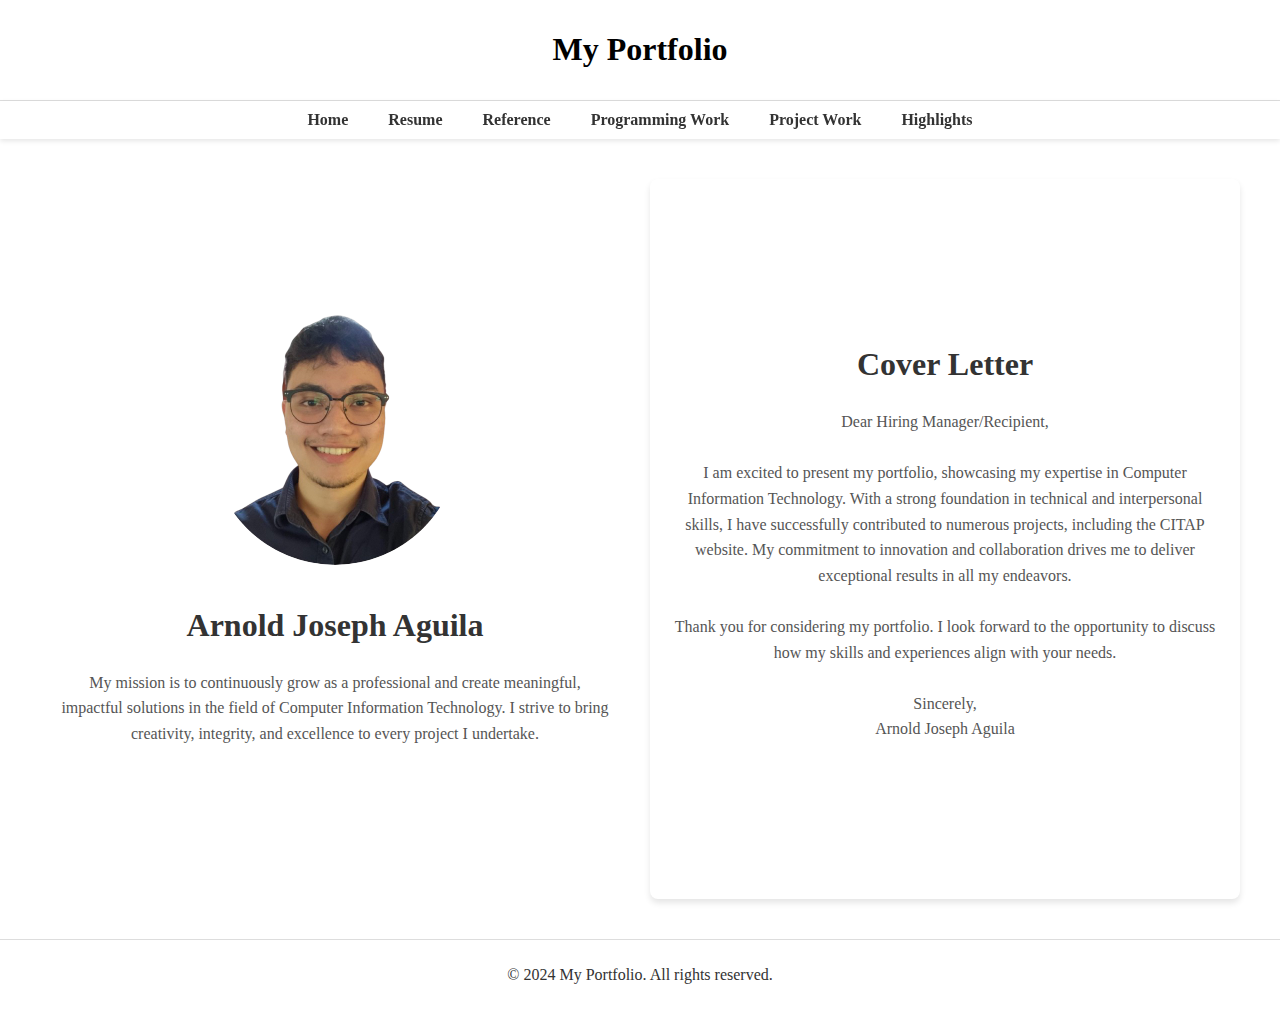
<file: index.html>
<!DOCTYPE html>
<html lang="en">
<head>
    <meta charset="UTF-8">
    <meta name="viewport" content="width=device-width, initial-scale=1.0">
    <title>Portfolio - Home</title>
    <link rel="stylesheet" href="shared.css">
    <link rel="stylesheet" href="styles-index.css">
</head>
<body>
    <header>
        <h1>My Portfolio</h1>
    </header>
    <nav>
        <ul>
            <li><a href="index.html">Home</a></li>
            <li><a href="resume.html">Resume</a></li>
            <li><a href="reference.html">Reference</a></li>
            <li><a href="programming.html">Programming Work</a></li>
            <li><a href="projects.html">Project Work</a></li>
            <li><a href="highlights.html">Highlights</a></li>
        </ul>
    </nav>
    <main>
        <div class="index-container">
            <!-- Left Side: Icon, Name, Personal Mission Statement -->
            <div class="left">
                <img src="./images/pic.png" alt="Profile Icon" class="profile-icon">
                <h2>Arnold Joseph Aguila</h2>
                <p class="mission-statement">
                    My mission is to continuously grow as a professional and create meaningful, impactful solutions in the field of Computer Information Technology. I strive to bring creativity, integrity, and excellence to every project I undertake.
                </p>
            </div>
            <!-- Right Side: Cover Letter -->
            <div class="right">
                <h2>Cover Letter</h2>
                <p>
                    Dear Hiring Manager/Recipient,<br><br>
                    I am excited to present my portfolio, showcasing my expertise in Computer Information Technology. With a strong foundation in technical and interpersonal skills, I have successfully contributed to numerous projects, including the CITAP website. My commitment to innovation and collaboration drives me to deliver exceptional results in all my endeavors.<br><br>
                    Thank you for considering my portfolio. I look forward to the opportunity to discuss how my skills and experiences align with your needs.<br><br>
                    Sincerely,<br>
                    Arnold Joseph Aguila
                </p>
            </div>
        </div>
    </main>
    <footer>
        <p>&copy; 2024 My Portfolio. All rights reserved.</p>
    </footer>
</body>
</html>
</file>
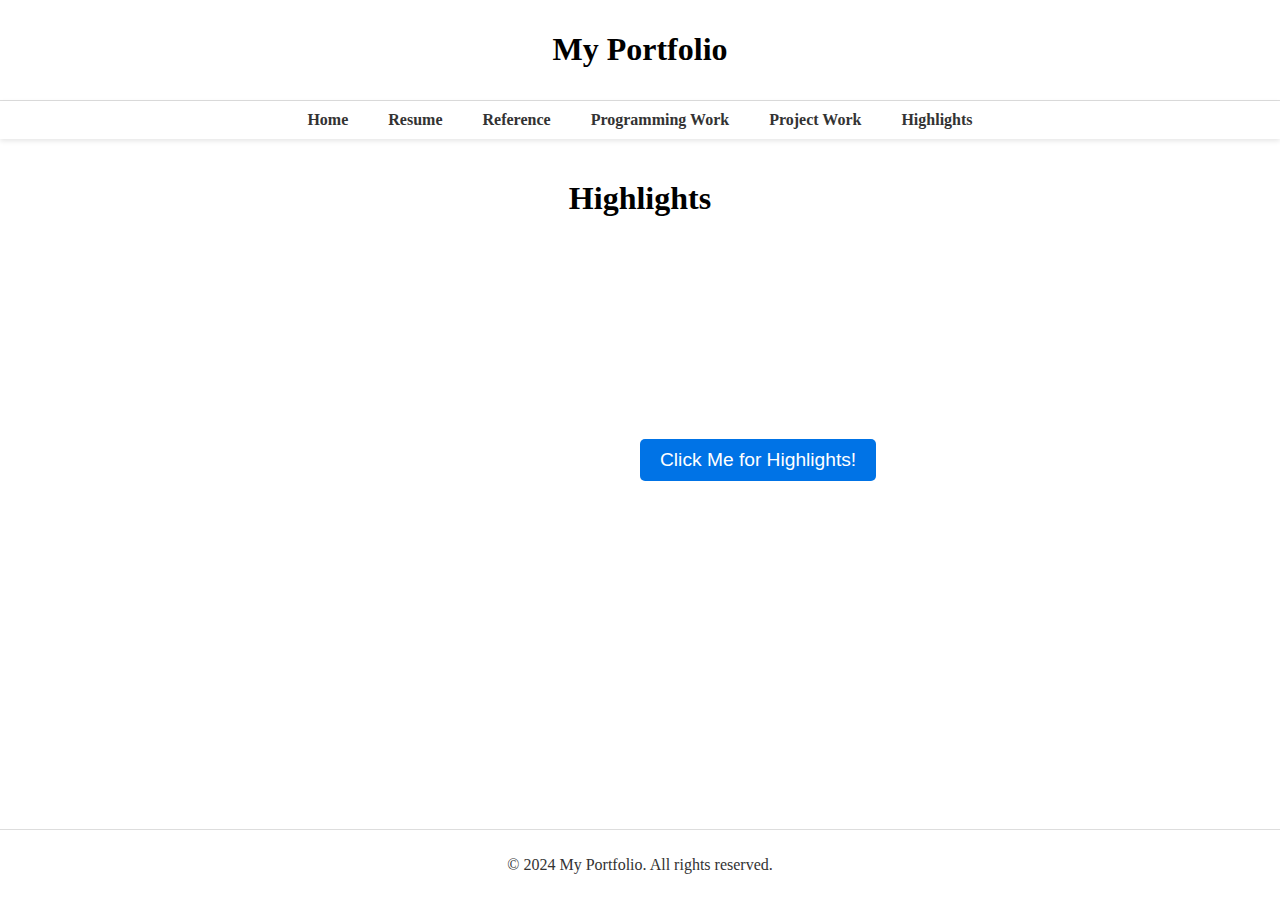
<file: highlights.html>
<!DOCTYPE html>
<html lang="en">
<head>
    <meta charset="UTF-8">
    <meta name="viewport" content="width=device-width, initial-scale=1.0">
    <title>Portfolio - Highlights</title>
    <!-- Link to Shared CSS -->
    <link rel="stylesheet" href="shared.css">
    <!-- Link to Highlights-Specific CSS -->
    <link rel="stylesheet" href="styles-highlights.css">
</head>
<body>
    <header>
        <h1>My Portfolio</h1>
    </header>
    <nav>
        <ul>
            <li><a href="index.html">Home</a></li>
            <li><a href="resume.html">Resume</a></li>
            <li><a href="reference.html">Reference</a></li>
            <li><a href="programming.html">Programming Work</a></li>
            <li><a href="projects.html">Project Work</a></li>
            <li><a href="highlights.html">Highlights</a></li>
        </ul>
    </nav>
    <main>
        <h1>Highlights</h1>
        <div class="interactive-area">
            <a href="https://ajba29.github.io/personal-website/">
                <button id="movingButton">Click Me for Highlights!</button>
            </a>
        </div>
    </main>
    <footer>
        <p>&copy; 2024 My Portfolio. All rights reserved.</p>
    </footer>
    <script src="moving-button.js"></script>
</body>
</html>
</file>
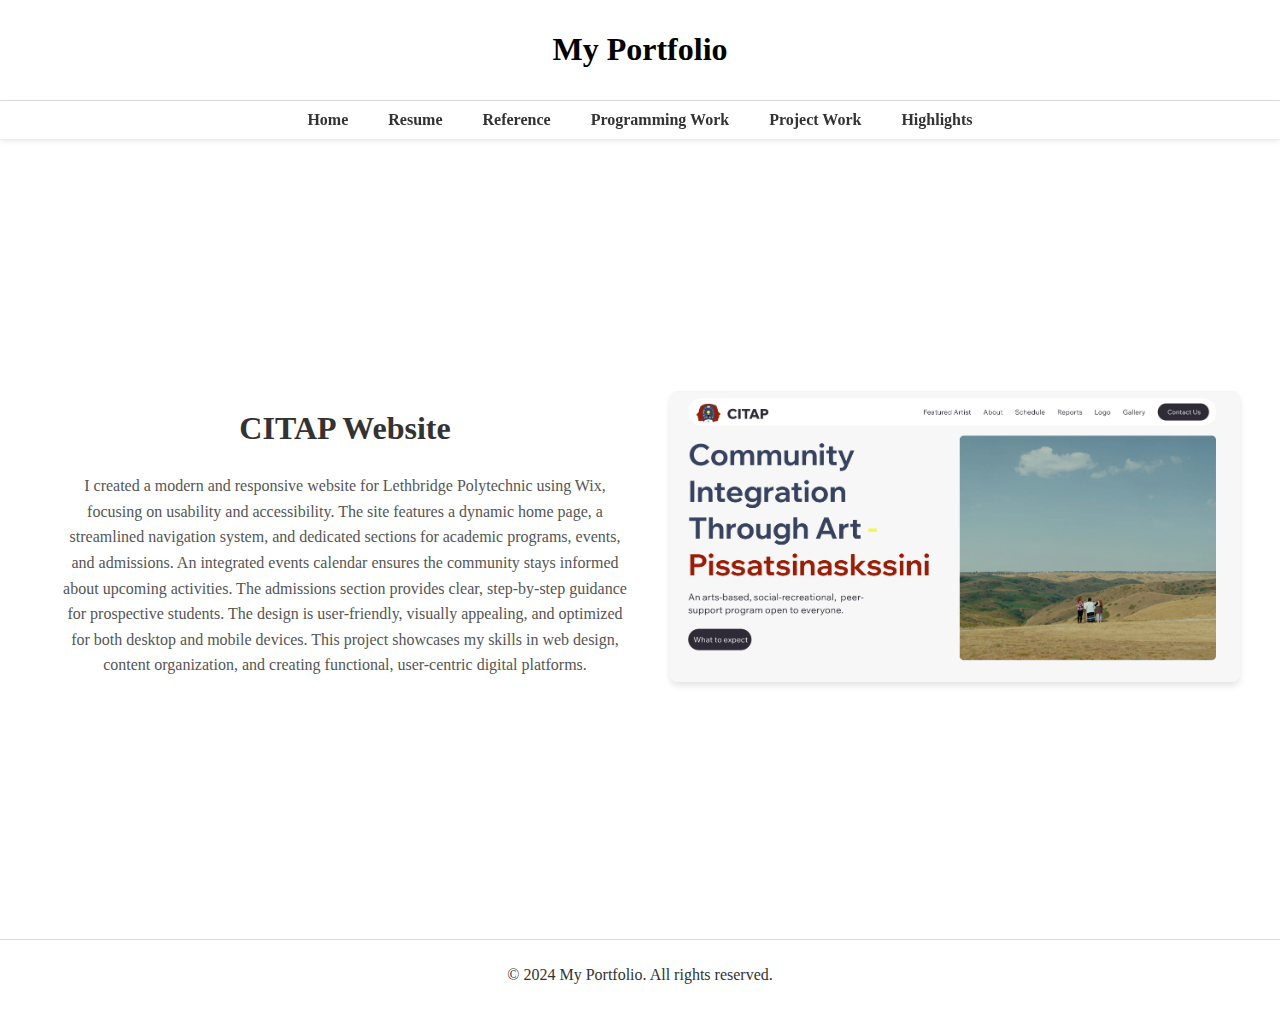
<file: projects.html>
<!DOCTYPE html>
<html lang="en">
<head>
    <meta charset="UTF-8">
    <meta name="viewport" content="width=device-width, initial-scale=1.0">
    <title>Portfolio - Project Work</title>
    <link rel="stylesheet" href="shared.css">
    <link rel="stylesheet" href="styles-projects.css">
</head>
<body>
    <header>
        <h1>My Portfolio</h1>
    </header>
    <nav>
        <ul>
            <li><a href="index.html">Home</a></li>
            <li><a href="resume.html">Resume</a></li>
            <li><a href="reference.html">Reference</a></li>
            <li><a href="programming.html">Programming Work</a></li>
            <li><a href="projects.html">Project Work</a></li>
            <li><a href="highlights.html">Highlights</a></li>
        </ul>
    </nav>
    <main>
        <div class="project-container">
            <!-- Left Section: Title and Description -->
            <div class="left">
                <h2>CITAP Website</h2>
                <p>
                    I created a modern and responsive website for Lethbridge Polytechnic using Wix, focusing on usability and accessibility. 
                    The site features a dynamic home page, a streamlined navigation system, and dedicated sections for academic programs, events, and admissions. 
                    An integrated events calendar ensures the community stays informed about upcoming activities. 
                    The admissions section provides clear, step-by-step guidance for prospective students. 
                    The design is user-friendly, visually appealing, and optimized for both desktop and mobile devices. 
                    This project showcases my skills in web design, content organization, and creating functional, user-centric digital platforms.
                </p>
            </div>
            <!-- Right Section: Image -->
            <div class="right">
                <a href="https://www.citapprogram.com">
                    <img src="./images/citap.png" alt="Project Work">
                </a>
            </div>
        </div>
    </main>
    <footer>
        <p>&copy; 2024 My Portfolio. All rights reserved.</p>
    </footer>
</body>
</html>
</file>
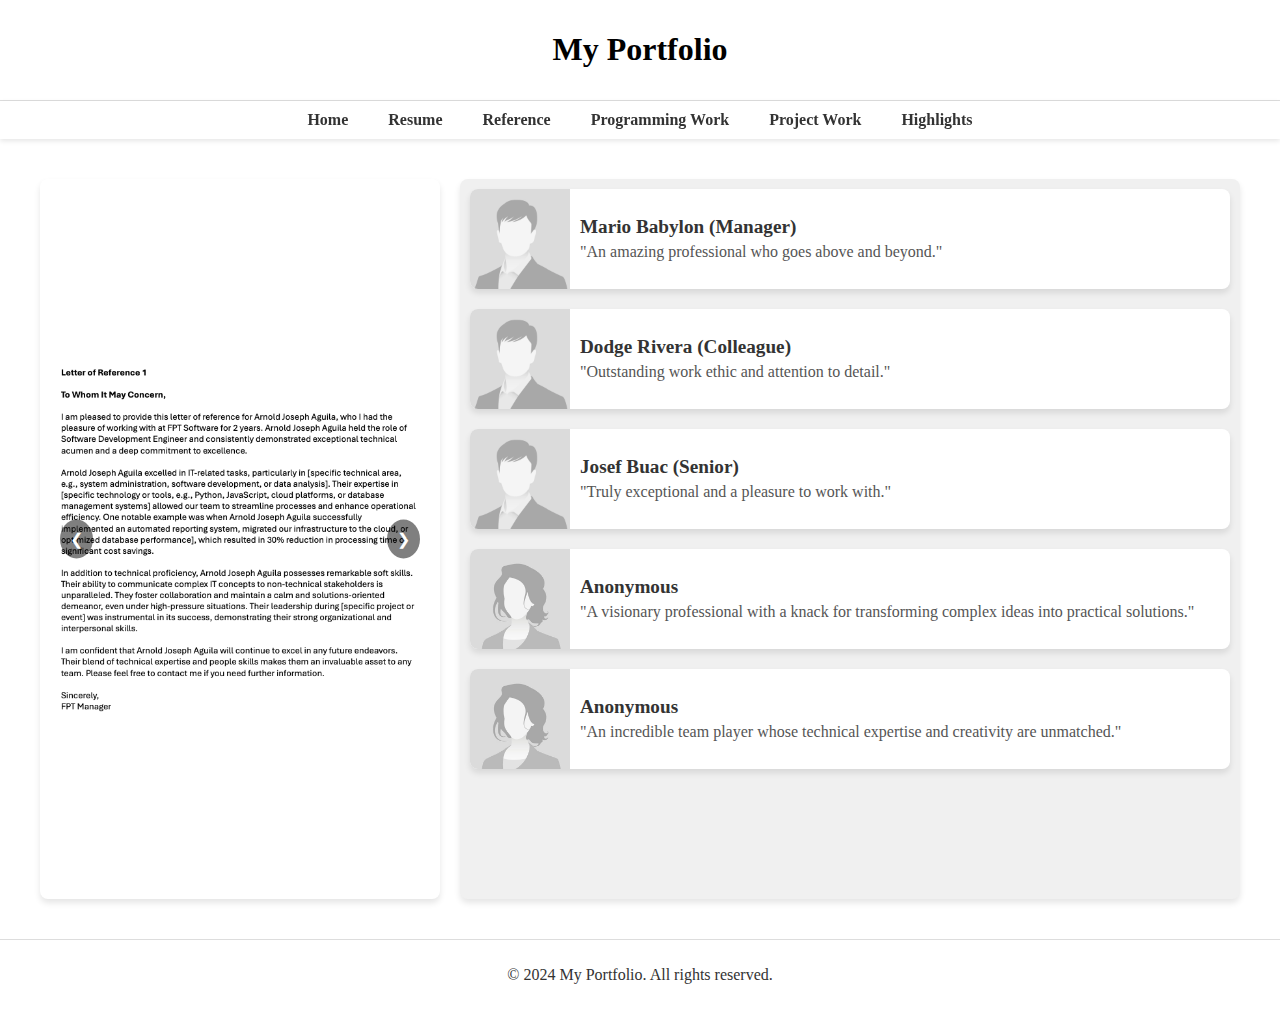
<file: reference.html>
<!DOCTYPE html>
<html lang="en">
<head>
    <meta charset="UTF-8">
    <meta name="viewport" content="width=device-width, initial-scale=1.0">
    <title>Portfolio - Reference</title>
    <link rel="stylesheet" href="shared.css">
    <link rel="stylesheet" href="styles-reference.css">
</head>
<body>
    <header>
        <h1>My Portfolio</h1>
    </header>
    <nav>
        <ul>
            <li><a href="index.html">Home</a></li>
            <li><a href="resume.html">Resume</a></li>
            <li><a href="reference.html">Reference</a></li>
            <li><a href="programming.html">Programming Work</a></li>
            <li><a href="projects.html">Project Work</a></li>
            <li><a href="highlights.html">Highlights</a></li>
        </ul>
    </nav>
    <main>
        <div class="reference-container">
            <!-- Left Section: Slideshow -->
            <div class="left">
                <div class="slideshow-container">
                    <div class="slide">
                        <img src="./images/LetterOfReference1.png" alt="Letter of Reference 1">
                    </div>
                    <div class="slide">
                        <img src="./images/LetterOfReference2.png" alt="Letter of Reference 2">
                    </div>
                    <!-- <div class="slide">
                        <img src="./images/letter3.jpg" alt="Letter of Reference 3">
                    </div> -->
                    <a class="prev" onclick="changeSlide(-1)">&#10094;</a>
                    <a class="next" onclick="changeSlide(1)">&#10095;</a>
                </div>
            </div>
            <!-- Right Section: Accolades -->
            <div class="right">
                <div class="accolades">
                    <div class="card">
                        <img src="./images/person.webp" alt="Person 1">
                        <div class="text">
                            <h3>Mario Babylon (Manager)</h3>
                            <p>"An amazing professional who goes above and beyond."</p>
                        </div>
                    </div>
                    <div class="card">
                        <img src="./images/person.webp" alt="Person 2">
                        <div class="text">
                            <h3>Dodge Rivera (Colleague)</h3>
                            <p>"Outstanding work ethic and attention to detail."</p>
                        </div>
                    </div>
                    <div class="card">
                        <img src="./images/person.webp" alt="Person 3">
                        <div class="text">
                            <h3>Josef Buac (Senior)</h3>
                            <p>"Truly exceptional and a pleasure to work with."</p>
                        </div>
                    </div>
                    <div class="card">
                        <img src="./images/person2.jpeg" alt="Person 3">
                        <div class="text">
                            <h3>Anonymous</h3>
                            <p>"A visionary professional with a knack for transforming complex ideas into practical solutions."</p>
                        </div>
                    </div>
                    <div class="card">
                        <img src="./images/person2.jpeg" alt="Person 3">
                        <div class="text">
                            <h3>Anonymous</h3>
                            <p>"An incredible team player whose technical expertise and creativity are unmatched."</p>
                        </div>
                    </div>
                </div>
            </div>
        </div>
    </main>
    <footer>
        <p>&copy; 2024 My Portfolio. All rights reserved.</p>
    </footer>
    <script src="script.js"></script>
</body>
</html>
</file>
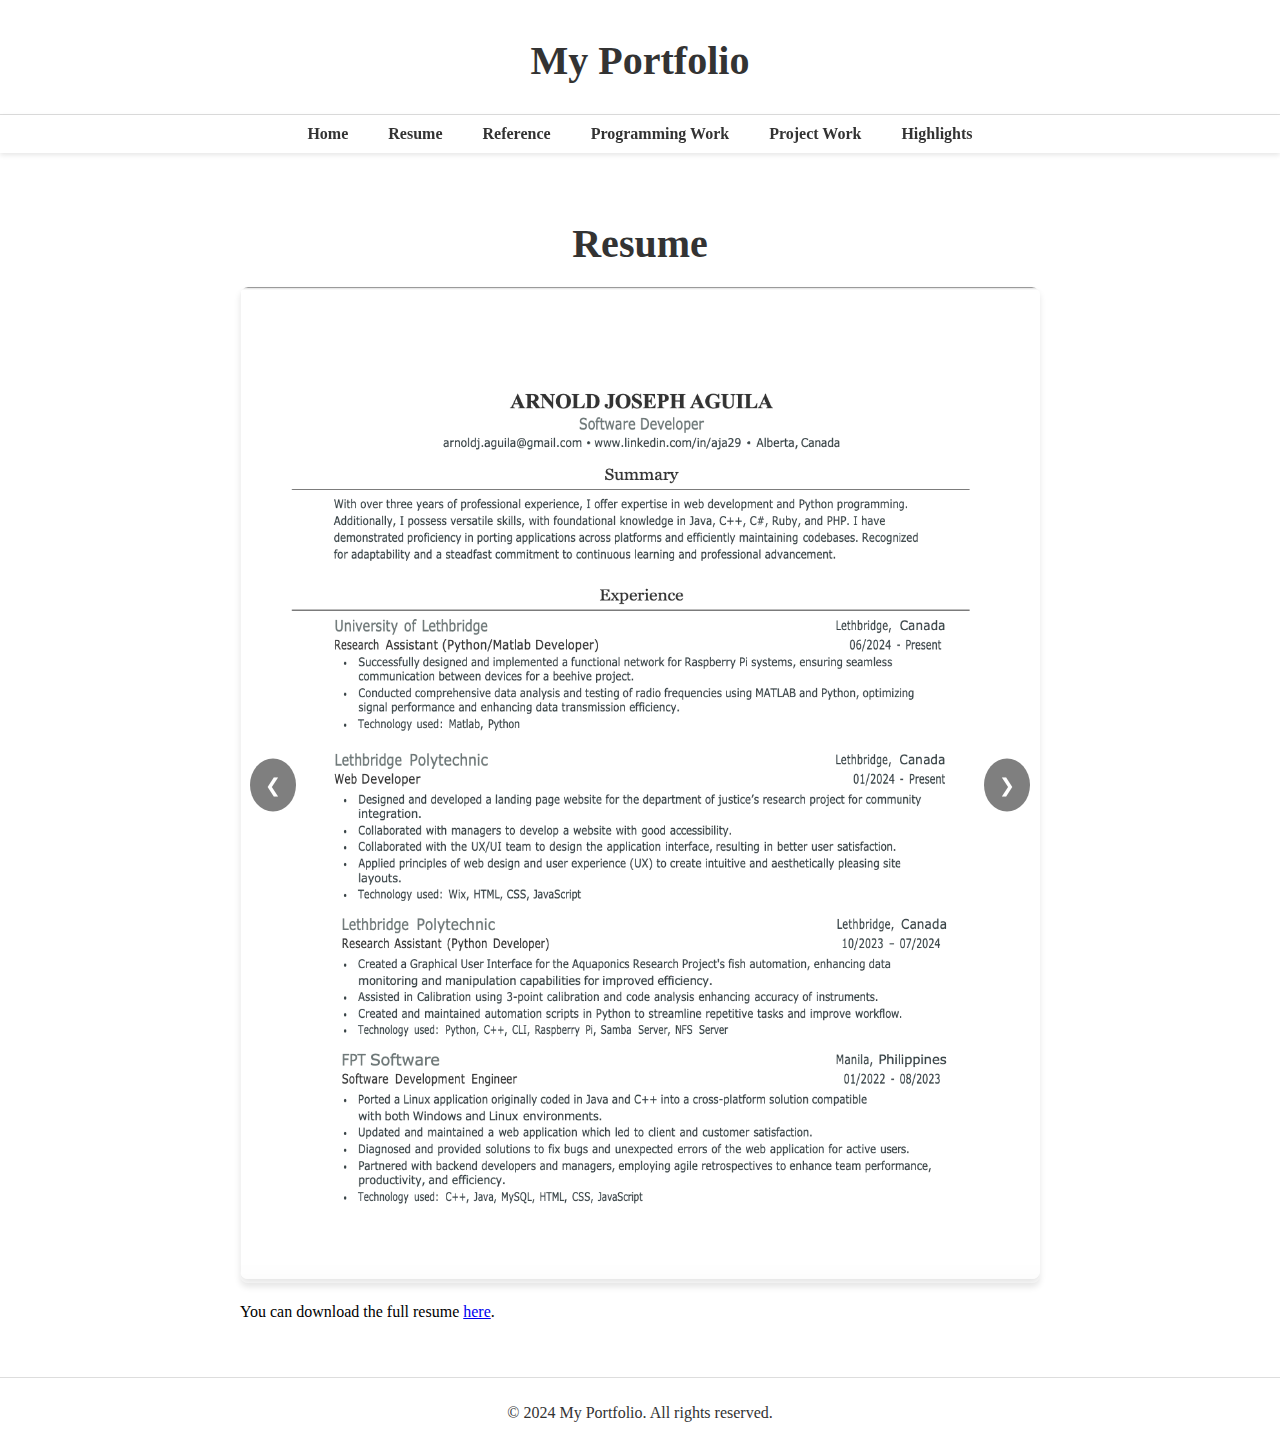
<file: resume.html>
<!DOCTYPE html>
<html lang="en">
<head>
    <meta charset="UTF-8">
    <meta name="viewport" content="width=device-width, initial-scale=1.0">
    <title>Portfolio - Resume</title>
    <link rel="stylesheet" href="shared.css">
    <link rel="stylesheet" href="styles-resume.css">
</head>
<body>
    <header>
        <h1>My Portfolio</h1>
    </header>
    <nav>
        <ul>
            <li><a href="index.html">Home</a></li>
            <li><a href="resume.html">Resume</a></li>
            <li><a href="reference.html">Reference</a></li>
            <li><a href="programming.html">Programming Work</a></li>
            <li><a href="projects.html">Project Work</a></li>
            <li><a href="highlights.html">Highlights</a></li>
        </ul>
    </nav>
    <main>
        <h1>Resume</h1>
        <div class="slideshow-container">
            <div class="slide fade">
                <img src="./images/resume1.png" alt="Resume Slide 1">
            </div>
            <div class="slide fade">
                <img src="./images/resume2.png" alt="Resume Slide 2">
            </div>
            <!-- Next and Previous Buttons -->
            <a class="prev" onclick="changeSlide(-1)">&#10094;</a>
            <a class="next" onclick="changeSlide(1)">&#10095;</a>
        </div>
        <div class="download-resume">
            <p>
                You can download the full resume <a href="./files/Resume.pdf" target="_blank">here</a>.
            </p>
        </div>
    </main>
    <footer>
        <p>&copy; 2024 My Portfolio. All rights reserved.</p>
    </footer>
    <script src="script.js"></script>
</body>
</html>
</file>
<file: shared.css>
/* Header Styles */
header {
    background: white;
    padding: 10px;
    text-align: center;
    border-bottom: 1px solid #ddd;
}

/* Navigation Bar Styles */
nav {
    background: white;
    padding: 10px 0;
    box-shadow: 0 2px 5px rgba(0, 0, 0, 0.1);
    position: sticky;
    top: 0;
    z-index: 1000;
}

nav ul {
    list-style: none;
    margin: 0;
    padding: 0;
    display: flex;
    justify-content: center;
}

nav ul li {
    margin: 0 20px;
}

nav ul li a {
    text-decoration: none;
    color: #333;
    font-weight: bold;
    transition: color 0.3s, border-bottom 0.3s;
    border-bottom: 2px solid transparent;
}

nav ul li a:hover {
    color: #0073e6;
    border-bottom: 2px solid #0073e6;
}

/* Ensure the body and HTML take full height */
html, body {
    height: 100%;
    margin: 0;
    display: flex;
    flex-direction: column;
}

/* Main content expands to fill available space */
main {
    flex: 1;
    padding: 20px;
}

/* Footer stays at the bottom */
footer {
    text-align: center;
    padding: 10px;
    background: white;
    color: #333;
    border-top: 1px solid #ddd;
}
</file>
<file: styles-index.css>
/* Index Container */
.index-container {
    display: flex;
    height: calc(100vh - 140px); /* Full height minus header and nav */
    gap: 20px;
    padding: 20px;
    box-sizing: border-box;
}

/* Left Side: Icon, Name, Personal Mission Statement */
.left {
    flex: 1; /* Takes 50% of the width */
    display: flex;
    flex-direction: column;
    justify-content: center;
    align-items: center;
    text-align: center;
    padding: 20px;
}

.left .profile-icon {
    width: 250px;
    height: 250px;
    border-radius: 50%;
    object-fit: cover;
    margin-bottom: 15px;
}

.left h2 {
    font-size: 2rem;
    color: #333;
    margin-bottom: 10px;
}

.left .mission-statement {
    font-size: 1rem;
    color: #555;
    line-height: 1.6;
}

/* Right Side: Cover Letter */
.right {
    flex: 1; /* Takes 50% of the width */
    display: flex;
    flex-direction: column;
    justify-content: center;
    align-items: center;
    text-align: center;
    padding: 20px;
    background: white;
    border-radius: 8px;
    box-shadow: 0 4px 6px rgba(0, 0, 0, 0.1);
}

.right h2 {
    font-size: 2rem;
    color: #333;
    margin-bottom: 10px;
}

.right p {
    font-size: 1rem;
    color: #555;
    line-height: 1.6;
}
</file>
<file: styles-highlights.css>
/* Highlights Page Styles */
main {
    text-align: center;
    padding: 20px;
}

/* Interactive Area */
.interactive-area {
    position: relative;
    height: 400px; /* Set a height for the interactive area */
    display: flex;
    justify-content: center;
    align-items: center;
    margin-top: 20px;
}

/* Moving Button */
#movingButton {
    position: absolute;
    padding: 10px 20px;
    font-size: 1.2rem;
    background-color: #0073e6;
    color: white;
    border: none;
    border-radius: 5px;
    cursor: pointer;
    transition: transform 0.2s;
}

#movingButton:hover {
    background-color: #005bb5;
}
</file>
<file: styles-projects.css>
/* Project Work Container */
.project-container {
    display: flex;
    height: calc(100vh - 140px); /* Full height minus header and nav */
    gap: 20px;
    padding: 20px;
    box-sizing: border-box;
}

/* Left Section: Title and Description */
.left {
    flex: 1; /* Takes 50% of the width */
    display: flex;
    flex-direction: column;
    justify-content: center;
    align-items: center;
    text-align: center;
    padding: 20px;
}

.left h2 {
    font-size: 2rem;
    color: #333;
    margin-bottom: 10px;
}

.left p {
    font-size: 1rem;
    color: #555;
    line-height: 1.6;
}

/* Footer Styles */
footer {
    text-align: center;
    padding: 10px;
    background: white;
    color: #333;
    border-top: 1px solid #ddd;
}

/* Right Section: Image */
.right {
    flex: 1; /* Takes 50% of the width */
    display: flex;
    justify-content: center;
    align-items: center;
}

.right img {
    max-width: 100%; /* Ensure the image fits within its container */
    max-height: 100%; /* Ensure the image doesn’t overflow */
    border-radius: 8px;
    box-shadow: 0 4px 6px rgba(0, 0, 0, 0.1);
}
</file>
<file: styles-reference.css>
/* Reference Container */
.reference-container {
    display: flex;
    width: 100%; /* Ensure the container spans the full width */
    height: calc(100vh - 140px); /* Full height minus header and nav */
    gap: 20px; /* Add some space between left and right sections */
    padding: 20px;
    box-sizing: border-box; /* Ensure padding doesn't affect width */
}

/* Left Section: Slideshow */
.left {
    flex: 1; /* Take 1/3 of the container's width */
    max-width: 33.33%;
    padding: 10px;
    background: white;
    border-radius: 8px;
    box-shadow: 0 4px 6px rgba(0, 0, 0, 0.1);
    overflow: hidden;
}

.slideshow-container {
    position: relative;
    width: 100%;
    height: 100%;
    overflow: hidden;
}

.slide {
    display: none;
    width: 100%;
    height: 100%;
}

.slide img {
    width: 100%;
    height: 100%;
    object-fit: contain;
}

.prev, .next {
    position: absolute;
    top: 50%;
    transform: translateY(-50%);
    color: white;
    background: rgba(0, 0, 0, 0.5);
    padding: 10px;
    border-radius: 50%;
    cursor: pointer;
    user-select: none;
}

.prev:hover, .next:hover {
    background: rgba(0, 0, 0, 0.8);
}

.prev {
    left: 10px;
}

.next {
    right: 10px;
}

/* Right Section: Accolades */
.right {
    flex: 2; /* Take 2/3 of the container's width */
    max-width: 66.66%;
    overflow-y: auto; /* Enable scrolling for accolades */
    padding: 10px;
    background: #f0f0f0;
    border-radius: 8px;
    box-shadow: 0 4px 6px rgba(0, 0, 0, 0.1);
}

.accolades {
    display: flex;
    flex-direction: column;
    gap: 20px;
}

.card {
    display: flex;
    background: white;
    border-radius: 8px;
    box-shadow: 0 4px 6px rgba(0, 0, 0, 0.1);
    overflow: hidden;
    width: 100%; /* Ensure each card fills the right section */
}

.card img {
    width: 100px;
    height: 100px;
    object-fit: cover;
}

.card .text {
    padding: 10px;
    display: flex;
    flex-direction: column;
    justify-content: center;
}

.card h3 {
    margin: 0;
    font-size: 1.2rem;
    color: #333;
}

.card p {
    margin: 5px 0 0;
    color: #555;
}
</file>
<file: styles-resume.css>
/* Main Content Section */
main {
    flex: 1;
    padding: 20px;
    margin: 20px auto;
    max-width: 800px;
}

/* Resume Page Styles */
h1 {
    text-align: center;
    font-size: 2.5rem;
    color: #333;
    margin-bottom: 20px;
}

/* Slideshow Container */
.slideshow-container {
    position: relative;
    max-width: 800px;
    margin: 20px auto;
    overflow: hidden;
    border-radius: 8px;
    box-shadow: 0 4px 6px rgba(0, 0, 0, 0.1);
}

/* Slides */
.slide {
    display: none;
    width: 100%;
    height: 100%;
}

/* Ensure all images have a consistent size */
.slide img {
    width: 100%; /* Scale the image to fit the container's width */
    height: auto; /* Maintain the aspect ratio */
    object-fit: contain; /* Adjust how the image fits within the container */
    border-radius: 8px; /* Optional: Rounded corners for images */
    box-shadow: 0 4px 6px rgba(0, 0, 0, 0.1); /* Optional: Add a subtle shadow */
}

/* Navigation Buttons */
.prev, .next {
    position: absolute;
    top: 50%;
    transform: translateY(-50%);
    padding: 15px;
    font-size: 1.2rem;
    color: white;
    background: rgba(0, 0, 0, 0.5);
    border-radius: 50%;
    cursor: pointer;
    user-select: none;
    z-index: 9999;
}

.prev {
    left: 10px;
}

.next {
    right: 10px;
}
</file>
